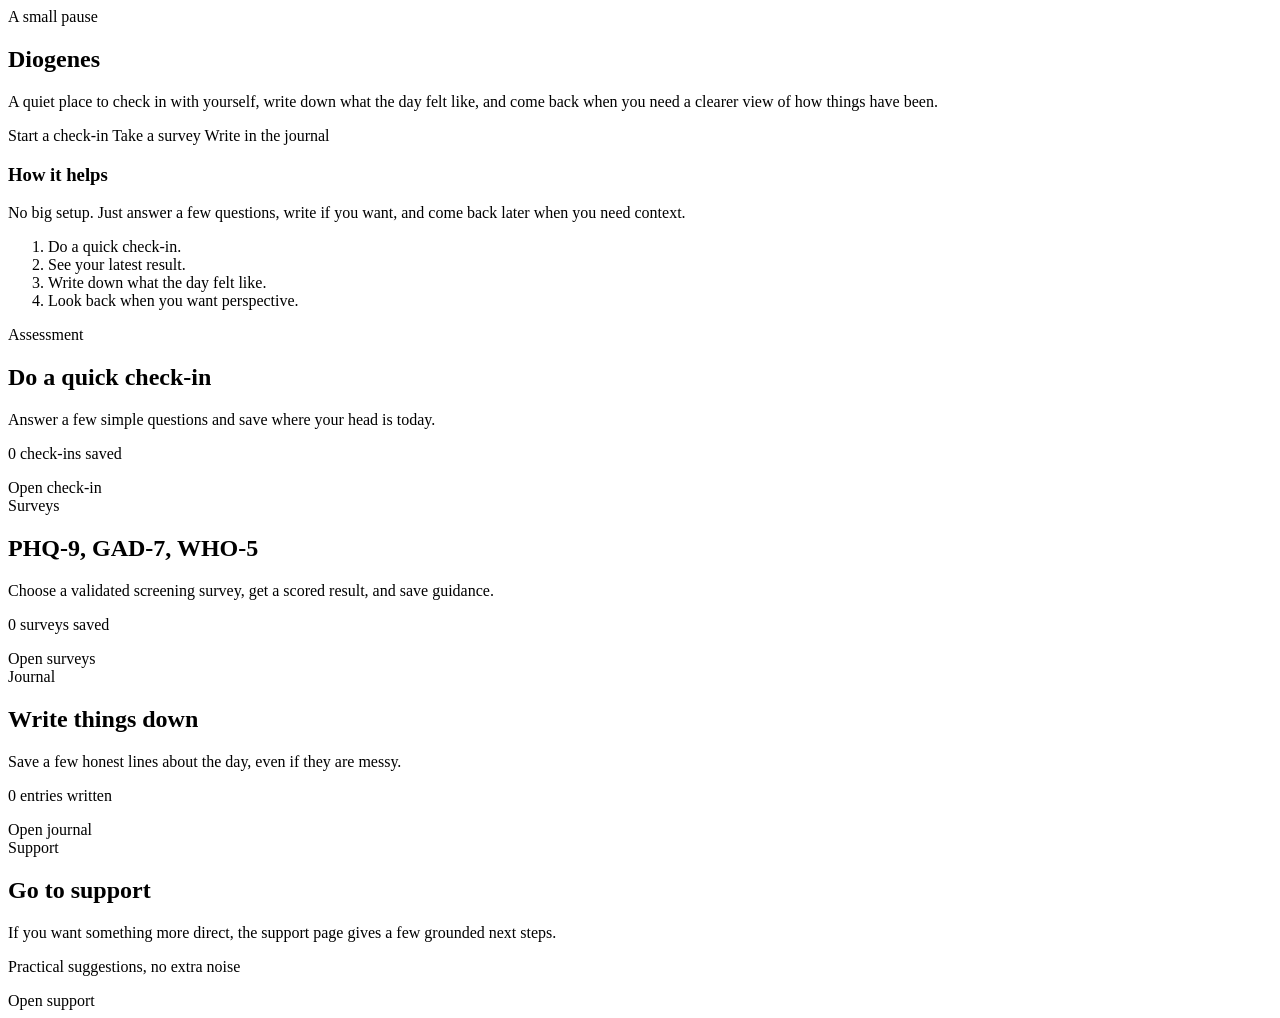
<file: target/classes/templates/index.html>
<!DOCTYPE html>
<html th:replace="~{layout :: layout('Diogenes', ${activePage}, ~{::main})}">
<main th:fragment="main" class="page">
    <section class="hero">
        <div class="hero-copy">
            <span class="eyebrow">A small pause</span>
            <h1>Diogenes</h1>
            <p>
                A quiet place to check in with yourself, write down what the day felt like, and come back when you need a clearer view of how things have been.
            </p>
            <div class="hero-actions">
                <a class="button primary" th:href="@{/assessment}">Start a check-in</a>
                <a class="button secondary" th:href="@{/survey}">Take a survey</a>
                <a class="button secondary" th:href="@{/journal}">Write in the journal</a>
            </div>
        </div>
        <div class="hero-panel">
            <div class="hero-panel-copy">
                <h3>How it helps</h3>
                <p>No big setup. Just answer a few questions, write if you want, and come back later when you need context.</p>
            </div>
            <ol class="hero-checklist">
                <li>Do a quick check-in.</li>
                <li>See your latest result.</li>
                <li>Write down what the day felt like.</li>
                <li>Look back when you want perspective.</li>
            </ol>
        </div>
    </section>

    <section class="action-grid">
        <article class="action-card">
            <span class="category">Assessment</span>
            <h2>Do a quick check-in</h2>
            <p>Answer a few simple questions and save where your head is today.</p>
            <p class="action-meta"><span th:text="${assessmentCount}">0</span> check-ins saved</p>
            <a class="button primary" th:href="@{/assessment}">Open check-in</a>
        </article>

        <article class="action-card">
            <span class="category">Surveys</span>
            <h2>PHQ-9, GAD-7, WHO-5</h2>
            <p>Choose a validated screening survey, get a scored result, and save guidance.</p>
            <p class="action-meta"><span th:text="${surveyCount}">0</span> surveys saved</p>
            <a class="button secondary" th:href="@{/survey}">Open surveys</a>
        </article>

        <article class="action-card">
            <span class="category">Journal</span>
            <h2>Write things down</h2>
            <p>Save a few honest lines about the day, even if they are messy.</p>
            <p class="action-meta"><span th:text="${journalCount}">0</span> entries written</p>
            <a class="button secondary" th:href="@{/journal}">Open journal</a>
        </article>

        <article class="action-card">
            <span class="category">Support</span>
            <h2>Go to support</h2>
            <p>If you want something more direct, the support page gives a few grounded next steps.</p>
            <p class="action-meta">Practical suggestions, no extra noise</p>
            <a class="button secondary" th:href="@{/support}">Open support</a>
        </article>
    </section>
</main>
</html>
</file>
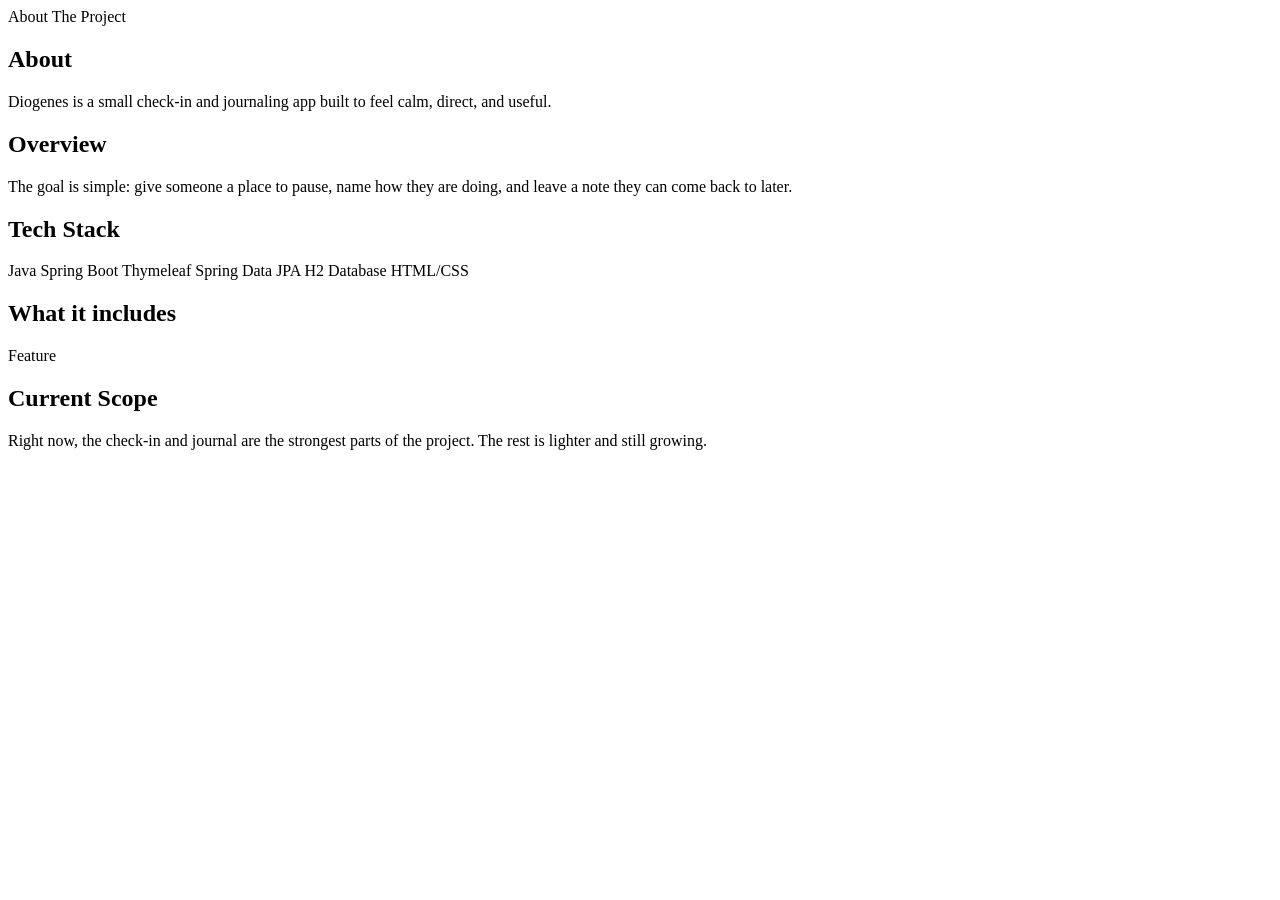
<file: target/classes/templates/about.html>
<!DOCTYPE html>
<html th:replace="~{layout :: layout('Diogenes - About', ${activePage}, ~{::main})}">
<main th:fragment="main" class="page inner-page">
    <section class="page-head">
        <span class="eyebrow">About The Project</span>
        <h1>About</h1>
        <p>Diogenes is a small check-in and journaling app built to feel calm, direct, and useful.</p>
        <div class="page-glow-bar"></div>
    </section>

    <section class="section-grid two-column">
        <article class="card">
            <h2>Overview</h2>
            <p>
                The goal is simple: give someone a place to pause, name how they are doing, and leave a note they can come back to later.
            </p>

            <h2 class="extra-space">Tech Stack</h2>
            <div class="chip-row">
                <span class="chip">Java</span>
                <span class="chip">Spring Boot</span>
                <span class="chip">Thymeleaf</span>
                <span class="chip">Spring Data JPA</span>
                <span class="chip">H2 Database</span>
                <span class="chip">HTML/CSS</span>
            </div>
        </article>

        <article class="card">
            <h2>What it includes</h2>
            <div class="list-stack">
                <div class="list-card" th:each="feature : ${features}">
                    <p th:text="${feature}">Feature</p>
                </div>
            </div>

            <h2 class="extra-space">Current Scope</h2>
            <p>
                Right now, the check-in and journal are the strongest parts of the project. The rest is lighter and still growing.
            </p>
        </article>
    </section>
</main>
</html>
</file>
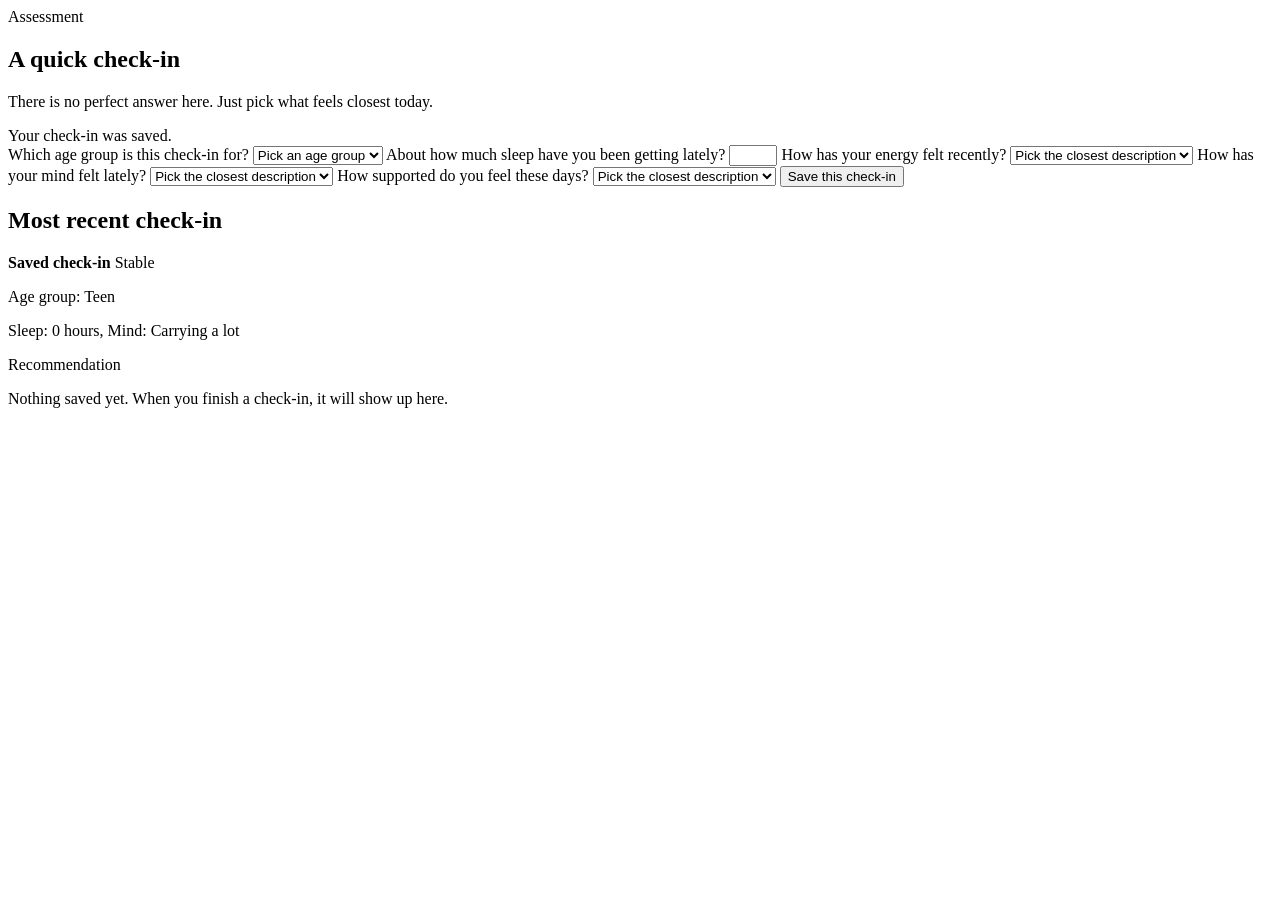
<file: target/classes/templates/assessment.html>
<!DOCTYPE html>
<html th:replace="~{layout :: layout('Diogenes - Assessment', ${activePage}, ~{::main})}">
<main th:fragment="main" class="page inner-page">
    <section class="page-head">
        <span class="eyebrow">Assessment</span>
        <h1>A quick check-in</h1>
        <p>There is no perfect answer here. Just pick what feels closest today.</p>
        <div class="page-glow-bar"></div>
    </section>

    <section class="section-grid two-column">
        <article class="card">
            <div th:if="${param.success}" class="alert success">Your check-in was saved.</div>
            <form th:action="@{/assessment}" th:object="${assessmentResult}" method="post" class="form-stack">
                <label>
                    Which age group is this check-in for?
                    <select th:field="*{ageGroup}">
                        <option value="">Pick an age group</option>
                        <option th:each="group : ${ageGroups}"
                                th:value="${group}"
                                th:text="${group.label}"></option>
                    </select>
                    <small class="error" th:if="${#fields.hasErrors('ageGroup')}" th:errors="*{ageGroup}"></small>
                </label>

                <label>
                    About how much sleep have you been getting lately?
                    <input type="number" th:field="*{sleepHours}" min="0" max="15">
                    <small class="error" th:if="${#fields.hasErrors('sleepHours')}" th:errors="*{sleepHours}"></small>
                </label>

                <label>
                    How has your energy felt recently?
                    <select th:field="*{energyLevel}">
                        <option value="">Pick the closest description</option>
                        <option th:each="energyOption : ${energyOptions}"
                                th:value="${energyOption}"
                                th:text="${energyOption.label}"></option>
                    </select>
                    <small class="error" th:if="${#fields.hasErrors('energyLevel')}" th:errors="*{energyLevel}"></small>
                </label>

                <label>
                    How has your mind felt lately?
                    <select th:field="*{anxietyLevel}">
                        <option value="">Pick the closest description</option>
                        <option th:each="anxietyOption : ${anxietyOptions}"
                                th:value="${anxietyOption}"
                                th:text="${anxietyOption.label}"></option>
                    </select>
                    <small class="error" th:if="${#fields.hasErrors('anxietyLevel')}" th:errors="*{anxietyLevel}"></small>
                </label>

                <label>
                    How supported do you feel these days?
                    <select th:field="*{supportLevel}">
                        <option value="">Pick the closest description</option>
                        <option th:each="supportOption : ${supportOptions}"
                                th:value="${supportOption}"
                                th:text="${supportOption.label}"></option>
                    </select>
                    <small class="error" th:if="${#fields.hasErrors('supportLevel')}" th:errors="*{supportLevel}"></small>
                </label>

                <button class="button primary" type="submit">Save this check-in</button>
            </form>
        </article>

        <article class="card">
            <div class="section-title">
                <h2>Most recent check-in</h2>
            </div>
            <div class="list-stack" th:if="${latestResult != null}">
                <div class="list-card">
                    <div class="list-top">
                        <strong>Saved check-in</strong>
                        <span class="pill accent" th:text="${latestResult.wellnessBand}">Stable</span>
                    </div>
                    <p>Age group: <span th:text="${latestResult.ageGroup.label}">Teen</span></p>
                    <p>
                        Sleep: <span th:text="${latestResult.sleepHours}">0</span> hours,
                        Mind: <span th:text="${latestResult.anxietyLevel.label}">Carrying a lot</span>
                    </p>
                    <p th:text="${latestResult.recommendation}">Recommendation</p>
                </div>
            </div>
            <div class="list-card" th:if="${latestResult == null}">
                <p>Nothing saved yet. When you finish a check-in, it will show up here.</p>
            </div>
        </article>
    </section>
</main>
</html>
</file>
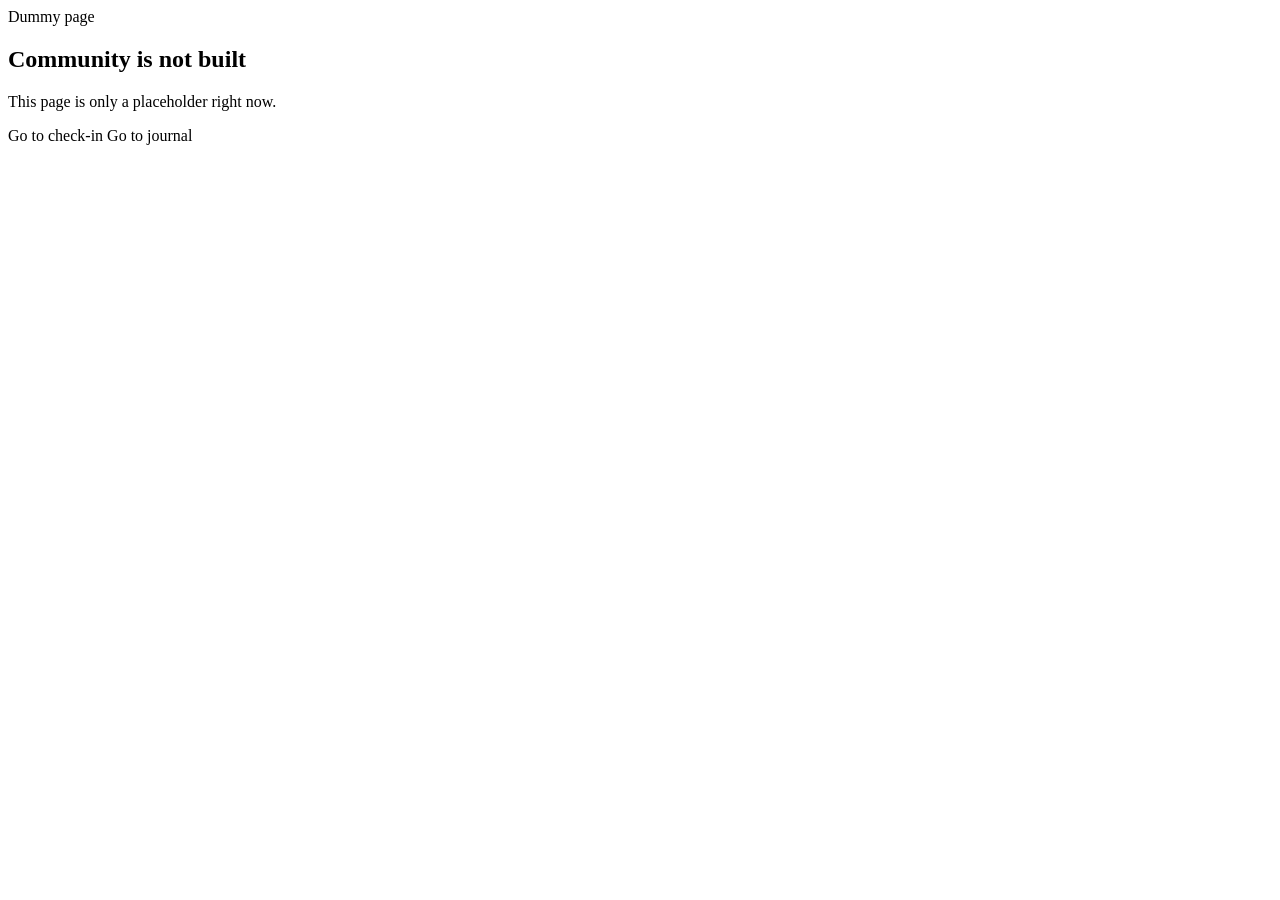
<file: target/classes/templates/community.html>
<!DOCTYPE html>
<html lang="en" xmlns:th="http://www.thymeleaf.org">
<head>
    <meta charset="UTF-8">
    <meta name="viewport" content="width=device-width, initial-scale=1.0">
    <title>Diogenes - Community</title>
    <link rel="stylesheet" th:href="@{/css/style.css}">
</head>
<body>
<main class="page inner-page blank-page">
    <section class="page-head">
        <span class="eyebrow">Dummy page</span>
        <h1>Community is not built</h1>
        <p>This page is only a placeholder right now.</p>
        <div class="hero-actions">
            <a class="button primary" th:href="@{/assessment}">Go to check-in</a>
            <a class="button secondary" th:href="@{/journal}">Go to journal</a>
        </div>
    </section>
</main>
</body>
</html>
</file>
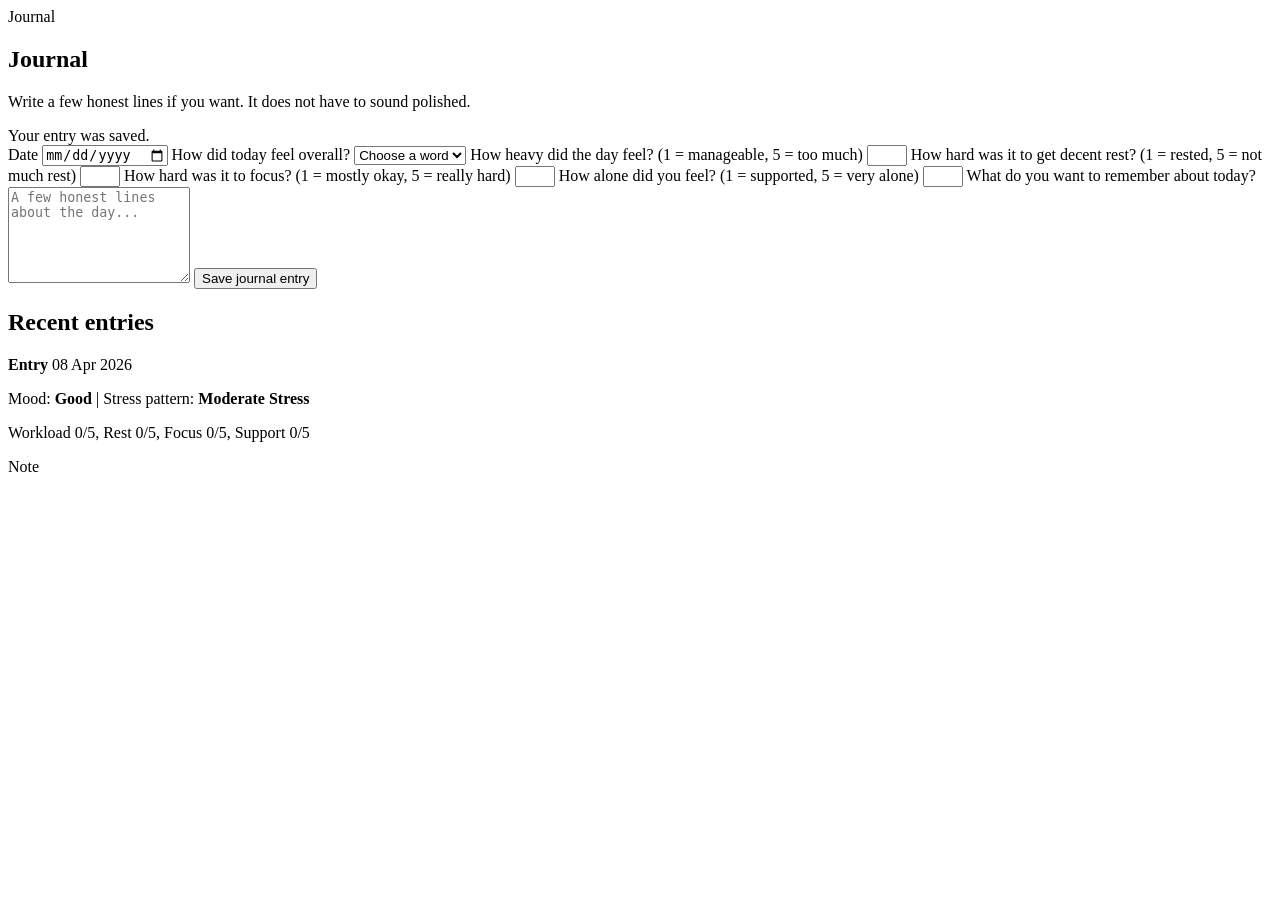
<file: target/classes/templates/journal.html>
<!DOCTYPE html>
<html th:replace="~{layout :: layout('Diogenes - Journal', ${activePage}, ~{::main})}">
<main th:fragment="main" class="page inner-page">
    <section class="page-head">
        <span class="eyebrow">Journal</span>
        <h1>Journal</h1>
        <p>Write a few honest lines if you want. It does not have to sound polished.</p>
        <div class="page-glow-bar"></div>
    </section>

    <section class="section-grid two-column">
        <article class="card">
            <div th:if="${param.success}" class="alert success">Your entry was saved.</div>
            <form th:action="@{/journal}" th:object="${journalEntry}" method="post" class="form-stack">
                <label>
                    Date
                    <input type="date" th:field="*{entryDate}">
                    <small class="error" th:if="${#fields.hasErrors('entryDate')}" th:errors="*{entryDate}"></small>
                </label>

                <label>
                    How did today feel overall?
                    <select th:field="*{mood}">
                        <option value="">Choose a word</option>
                        <option th:each="moodOption : ${moods}"
                                th:value="${moodOption}"
                                th:text="${#strings.capitalize(#strings.toLowerCase(moodOption.name()))}"></option>
                    </select>
                    <small class="error" th:if="${#fields.hasErrors('mood')}" th:errors="*{mood}"></small>
                </label>

                <label>
                    How heavy did the day feel? (1 = manageable, 5 = too much)
                    <input type="number" th:field="*{workloadPressure}" min="1" max="5">
                    <small class="error" th:if="${#fields.hasErrors('workloadPressure')}" th:errors="*{workloadPressure}"></small>
                </label>

                <label>
                    How hard was it to get decent rest? (1 = rested, 5 = not much rest)
                    <input type="number" th:field="*{sleepDifficulty}" min="1" max="5">
                    <small class="error" th:if="${#fields.hasErrors('sleepDifficulty')}" th:errors="*{sleepDifficulty}"></small>
                </label>

                <label>
                    How hard was it to focus? (1 = mostly okay, 5 = really hard)
                    <input type="number" th:field="*{focusDifficulty}" min="1" max="5">
                    <small class="error" th:if="${#fields.hasErrors('focusDifficulty')}" th:errors="*{focusDifficulty}"></small>
                </label>

                <label>
                    How alone did you feel? (1 = supported, 5 = very alone)
                    <input type="number" th:field="*{supportDifficulty}" min="1" max="5">
                    <small class="error" th:if="${#fields.hasErrors('supportDifficulty')}" th:errors="*{supportDifficulty}"></small>
                </label>

                <label>
                    What do you want to remember about today?
                    <textarea th:field="*{note}" rows="6" placeholder="A few honest lines about the day..."></textarea>
                    <small class="error" th:if="${#fields.hasErrors('note')}" th:errors="*{note}"></small>
                </label>

                <button class="button primary" type="submit">Save journal entry</button>
            </form>
        </article>

        <article class="card">
            <div class="section-title">
                <h2>Recent entries</h2>
            </div>
            <div class="list-stack">
                <div class="list-card" th:each="entry : ${entries}">
                    <div class="list-top">
                        <strong>Entry</strong>
                        <span class="pill" th:text="${#temporals.format(entry.entryDate, 'dd MMM yyyy')}">08 Apr 2026</span>
                    </div>
                    <p>
                        Mood: <strong th:text="${#strings.capitalize(#strings.toLowerCase(entry.mood.name()))}">Good</strong>
                        | Stress pattern: <strong th:text="${entry.stressCategory}">Moderate Stress</strong>
                    </p>
                    <p>
                        Workload <span th:text="${entry.workloadPressure}">0</span>/5,
                        Rest <span th:text="${entry.sleepDifficulty}">0</span>/5,
                        Focus <span th:text="${entry.focusDifficulty}">0</span>/5,
                        Support <span th:text="${entry.supportDifficulty}">0</span>/5
                    </p>
                    <p th:text="${entry.note}">Note</p>
                </div>
            </div>
        </article>
    </section>
</main>
</html>
</file>
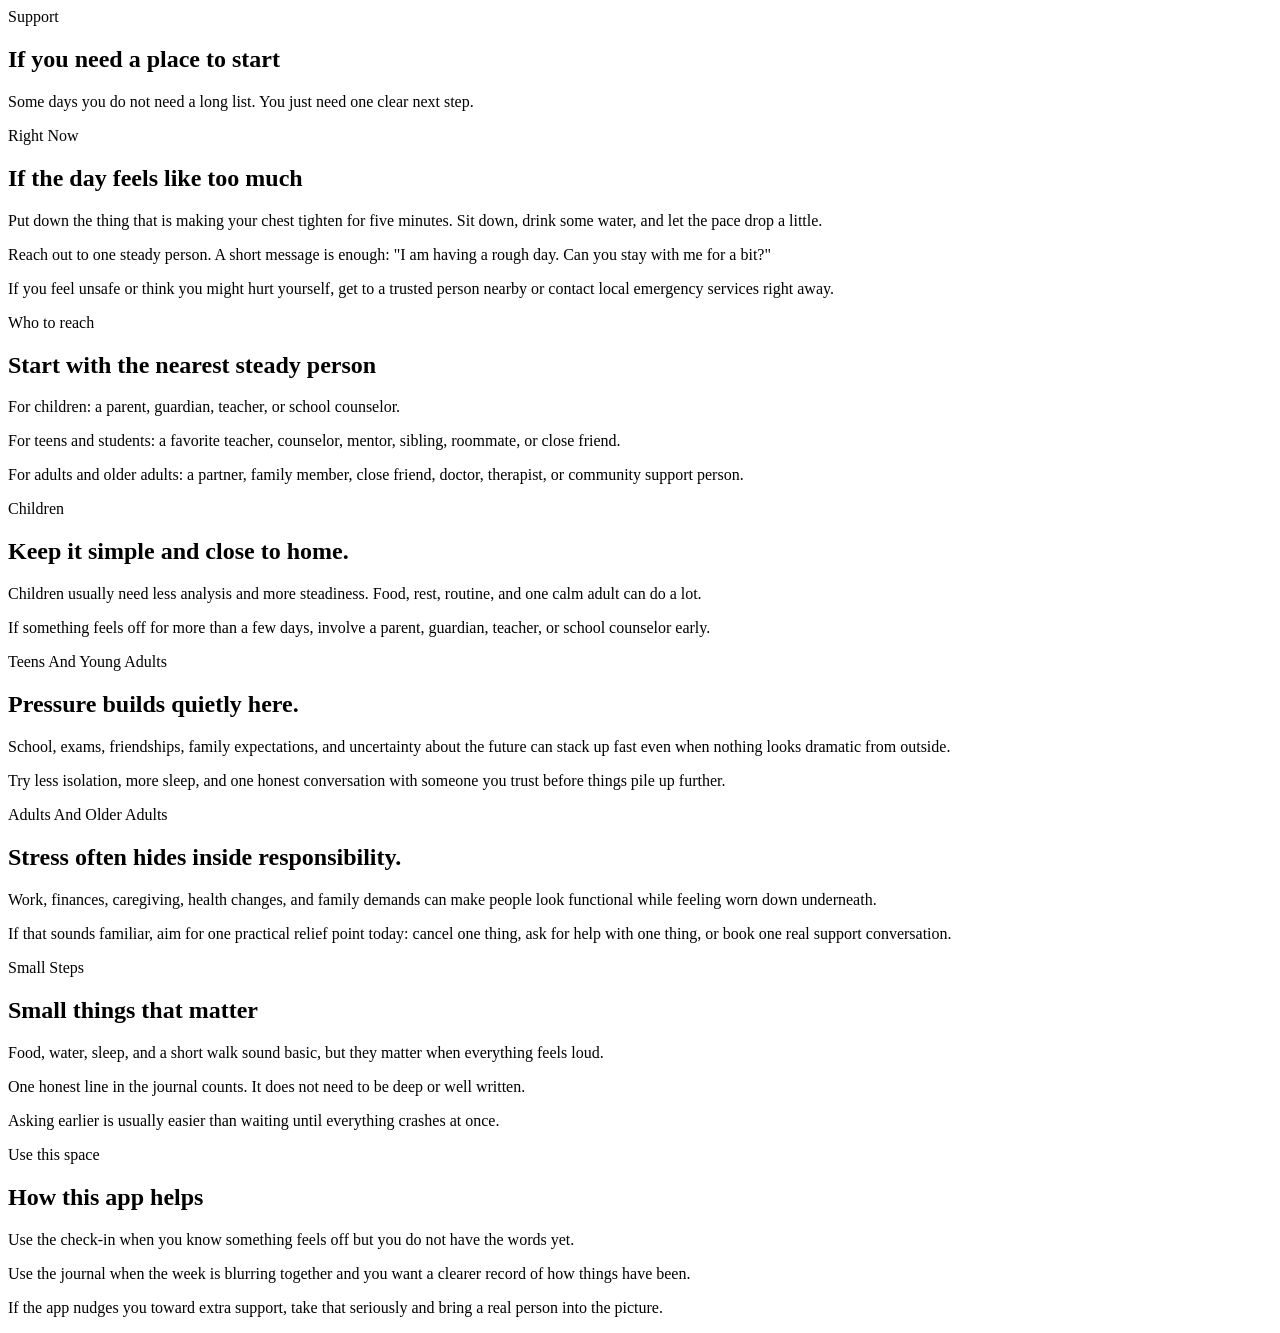
<file: target/classes/templates/support.html>
<!DOCTYPE html>
<html th:replace="~{layout :: layout('Diogenes - Support', ${activePage}, ~{::main})}">
<main th:fragment="main" class="page inner-page">
    <section class="page-head">
        <span class="eyebrow">Support</span>
        <h1>If you need a place to start</h1>
        <p>Some days you do not need a long list. You just need one clear next step.</p>
        <div class="page-glow-bar"></div>
    </section>

    <section class="section-grid two-column">
        <article class="card">
            <span class="category">Right Now</span>
            <h2>If the day feels like too much</h2>
            <div class="list-stack">
                <div class="list-card">
                    <p>Put down the thing that is making your chest tighten for five minutes. Sit down, drink some water, and let the pace drop a little.</p>
                </div>
                <div class="list-card">
                    <p>Reach out to one steady person. A short message is enough: "I am having a rough day. Can you stay with me for a bit?"</p>
                </div>
                <div class="list-card">
                    <p>If you feel unsafe or think you might hurt yourself, get to a trusted person nearby or contact local emergency services right away.</p>
                </div>
            </div>
        </article>

        <article class="card">
            <span class="category">Who to reach</span>
            <h2>Start with the nearest steady person</h2>
            <div class="list-stack">
                <div class="list-card">
                    <p>For children: a parent, guardian, teacher, or school counselor.</p>
                </div>
                <div class="list-card">
                    <p>For teens and students: a favorite teacher, counselor, mentor, sibling, roommate, or close friend.</p>
                </div>
                <div class="list-card">
                    <p>For adults and older adults: a partner, family member, close friend, doctor, therapist, or community support person.</p>
                </div>
            </div>
        </article>
    </section>

    <section class="section-grid">
        <article class="action-card">
            <span class="category">Children</span>
            <h2>Keep it simple and close to home.</h2>
            <p>Children usually need less analysis and more steadiness. Food, rest, routine, and one calm adult can do a lot.</p>
            <p>If something feels off for more than a few days, involve a parent, guardian, teacher, or school counselor early.</p>
        </article>

        <article class="action-card">
            <span class="category">Teens And Young Adults</span>
            <h2>Pressure builds quietly here.</h2>
            <p>School, exams, friendships, family expectations, and uncertainty about the future can stack up fast even when nothing looks dramatic from outside.</p>
            <p>Try less isolation, more sleep, and one honest conversation with someone you trust before things pile up further.</p>
        </article>

        <article class="action-card">
            <span class="category">Adults And Older Adults</span>
            <h2>Stress often hides inside responsibility.</h2>
            <p>Work, finances, caregiving, health changes, and family demands can make people look functional while feeling worn down underneath.</p>
            <p>If that sounds familiar, aim for one practical relief point today: cancel one thing, ask for help with one thing, or book one real support conversation.</p>
        </article>
    </section>

    <section class="section-grid two-column">
        <article class="card">
            <span class="category">Small Steps</span>
            <h2>Small things that matter</h2>
            <div class="list-stack">
                <div class="list-card">
                    <p>Food, water, sleep, and a short walk sound basic, but they matter when everything feels loud.</p>
                </div>
                <div class="list-card">
                    <p>One honest line in the journal counts. It does not need to be deep or well written.</p>
                </div>
                <div class="list-card">
                    <p>Asking earlier is usually easier than waiting until everything crashes at once.</p>
                </div>
            </div>
        </article>

        <article class="card">
            <span class="category">Use this space</span>
            <h2>How this app helps</h2>
            <div class="list-stack">
                <div class="list-card">
                    <p>Use the check-in when you know something feels off but you do not have the words yet.</p>
                </div>
                <div class="list-card">
                    <p>Use the journal when the week is blurring together and you want a clearer record of how things have been.</p>
                </div>
                <div class="list-card">
                    <p>If the app nudges you toward extra support, take that seriously and bring a real person into the picture.</p>
                </div>
            </div>
        </article>
    </section>
</main>
</html>
</file>
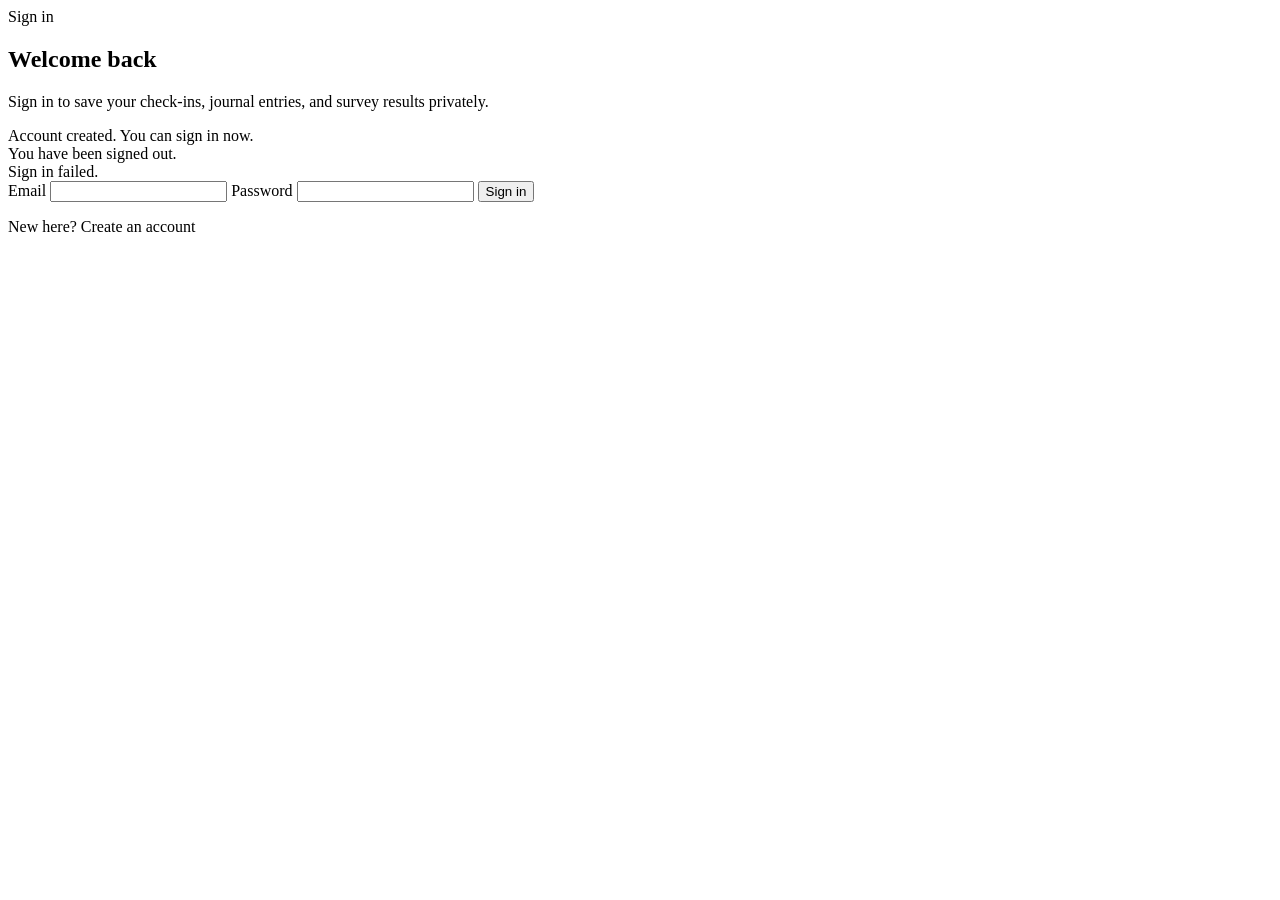
<file: src/main/resources/templates/login.html>
<!DOCTYPE html>
<html lang="en" xmlns:th="http://www.thymeleaf.org">
<head>
    <meta charset="UTF-8">
    <meta name="viewport" content="width=device-width, initial-scale=1.0">
    <title>Diogenes - Sign in</title>
    <link rel="stylesheet" th:href="@{/css/style.css}">
</head>
<body>
<main class="page inner-page auth-page">
    <section class="page-head">
        <span class="eyebrow">Sign in</span>
        <h1>Welcome back</h1>
        <p>Sign in to save your check-ins, journal entries, and survey results privately.</p>
    </section>

    <article class="card auth-card">
        <div th:if="${param.registered}" class="alert success">Account created. You can sign in now.</div>
        <div th:if="${param.logout}" class="alert success">You have been signed out.</div>
        <div th:if="${loginErrorMessage}" class="alert">
            <span class="error" th:text="${loginErrorMessage}">Sign in failed.</span>
        </div>

        <form th:action="@{/login}" method="post" class="form-stack">
            <label>
                Email
                <input type="email" name="email" autocomplete="username" required>
            </label>
            <label>
                Password
                <input type="password" name="password" autocomplete="current-password" required>
            </label>
            <button class="button primary" type="submit">Sign in</button>
        </form>

        <p class="auth-switch">
            New here?
            <a th:href="@{/register}">Create an account</a>
        </p>
    </article>
</main>
</body>
</html>
</file>
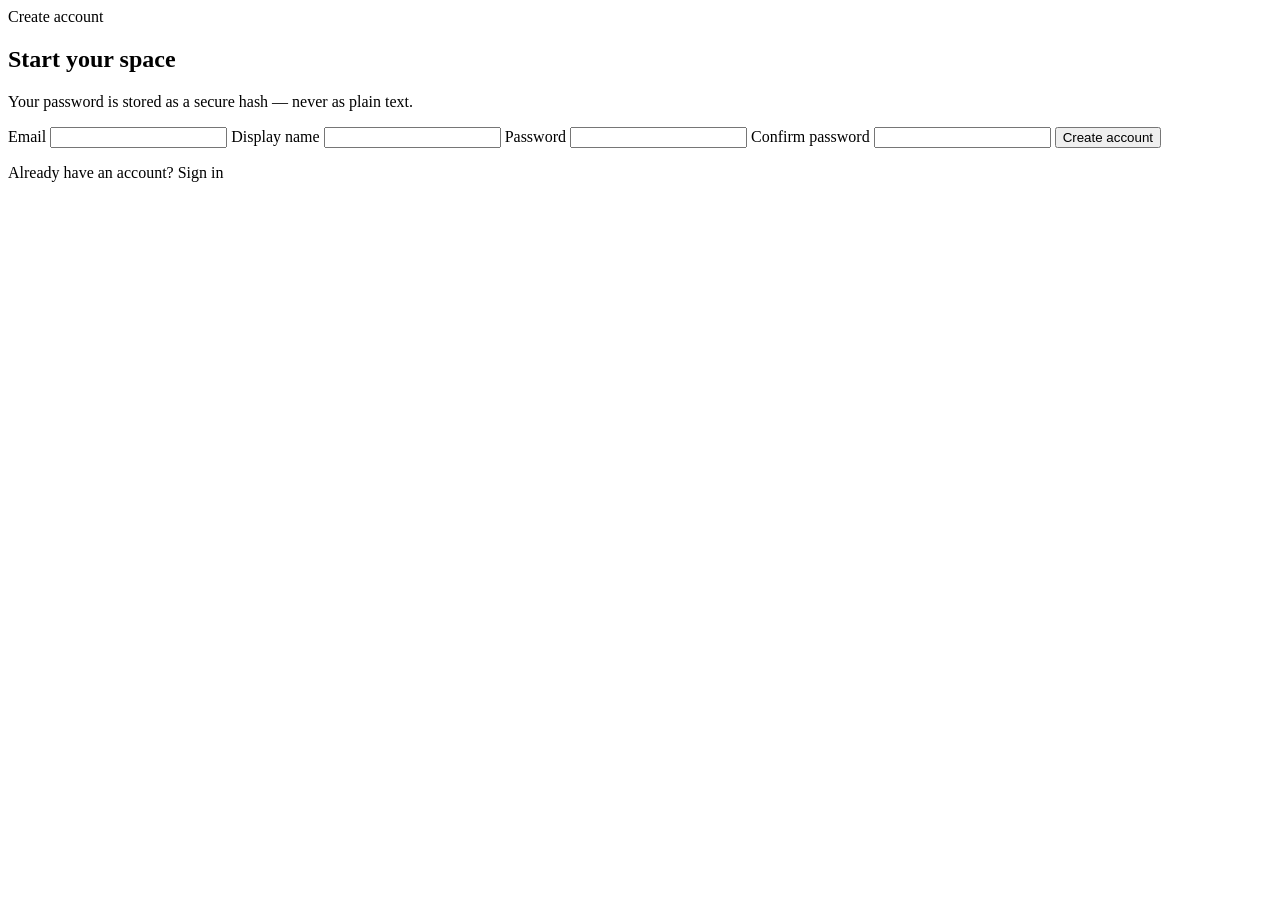
<file: src/main/resources/templates/register.html>
<!DOCTYPE html>
<html lang="en" xmlns:th="http://www.thymeleaf.org">
<head>
    <meta charset="UTF-8">
    <meta name="viewport" content="width=device-width, initial-scale=1.0">
    <title>Diogenes - Create account</title>
    <link rel="stylesheet" th:href="@{/css/style.css}">
</head>
<body>
<main class="page inner-page auth-page">
    <section class="page-head">
        <span class="eyebrow">Create account</span>
        <h1>Start your space</h1>
        <p>Your password is stored as a secure hash — never as plain text.</p>
    </section>

    <article class="card auth-card">
        <form th:action="@{/register}" th:object="${registerForm}" method="post" class="form-stack">
            <label>
                Email
                <input type="email" th:field="*{email}" autocomplete="username">
                <small class="error" th:if="${#fields.hasErrors('email')}" th:errors="*{email}"></small>
            </label>
            <label>
                Display name
                <input type="text" th:field="*{displayName}" autocomplete="name">
                <small class="error" th:if="${#fields.hasErrors('displayName')}" th:errors="*{displayName}"></small>
            </label>
            <label>
                Password
                <input type="password" th:field="*{password}" autocomplete="new-password">
                <small class="error" th:if="${#fields.hasErrors('password')}" th:errors="*{password}"></small>
            </label>
            <label>
                Confirm password
                <input type="password" th:field="*{confirmPassword}" autocomplete="new-password">
                <small class="error" th:if="${#fields.hasErrors('confirmPassword')}" th:errors="*{confirmPassword}"></small>
            </label>
            <button class="button primary" type="submit">Create account</button>
        </form>

        <p class="auth-switch">
            Already have an account?
            <a th:href="@{/login}">Sign in</a>
        </p>
    </article>
</main>
</body>
</html>
</file>
